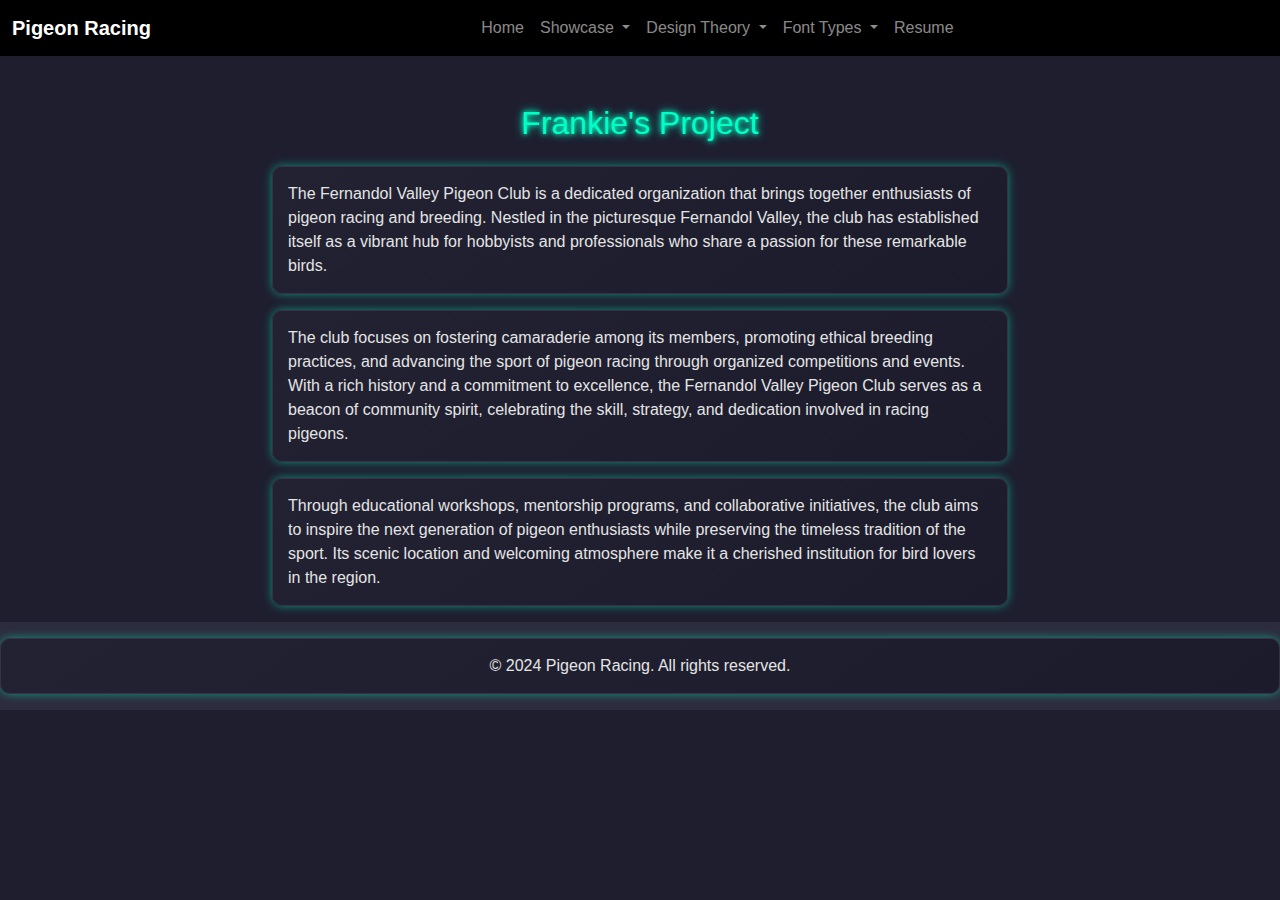
<file: index.html>
<!DOCTYPE html>
<html lang="en">
<head>
    <meta charset="UTF-8">
    <meta name="viewport" content="width=device-width, initial-scale=1.0">
    <title>Home - Pigeon Racing</title>
    <!-- Bootstrap CSS -->
    <link href="https://cdn.jsdelivr.net/npm/bootstrap@5.3.0-alpha1/dist/css/bootstrap.min.css" rel="stylesheet">
    <style>
        /* Futuristic Styling */
        body {
            background-color: #1e1e2f;
            color: #e5e5e5;
            font-family: 'Arial', sans-serif;
            margin: 0;
        }

        h2 {
            color: #00ffc6;
            text-shadow: 0 0 5px #00ffc6, 0 0 10px #00ffc6;
        }

        p {
            background: linear-gradient(145deg, #222233, #1b1b2b);
            padding: 15px;
            border-radius: 10px;
            border: 1px solid #333344;
            box-shadow: 0 0 10px rgba(0, 255, 198, 0.5);
            transition: transform 0.3s ease, box-shadow 0.3s ease;
        }

        p:hover {
            transform: translateY(-5px);
            box-shadow: 0 0 20px rgba(0, 255, 198, 0.8);
        }

        nav {
            background-color: #000;
        }

        nav a {
            color: #e5e5e5;
            font-weight: bold;
            transition: color 0.3s ease, text-shadow 0.3s ease;
        }

        nav a:hover {
            color: #00ffc6;
            text-shadow: 0 0 5px #00ffc6, 0 0 10px #00ffc6;
        }

        footer {
            background-color: #2c2c3e;
            color: #e5e5e5;
        }

        footer p {
            margin: 0;
        }

        /* Responsive Adjustments */
        @media (max-width: 768px) {
            p {
                font-size: 0.9rem;
            }

            h2 {
                font-size: 1.5rem;
            }
        }
    </style>
</head>
<body>
    <!-- Header Section -->
    <header>
        <nav class="navbar navbar-expand-lg navbar-dark">
            <div class="container-fluid">
                <a class="navbar-brand" href="index.html">Pigeon Racing</a>
                <button class="navbar-toggler" type="button" data-bs-toggle="collapse" data-bs-target="#navbarNav" aria-controls="navbarNav" aria-expanded="false" aria-label="Toggle navigation">
                    <span class="navbar-toggler-icon"></span>
                </button>
                <div class="collapse navbar-collapse" id="navbarNav">
                    <ul class="navbar-nav mx-auto">
                        <li class="nav-item">
                            <a class="nav-link" href="index.html">Home</a>
                        </li>
                        <li class="nav-item dropdown">
                            <a class="nav-link dropdown-toggle" href="#" id="showcaseDropdown" role="button" data-bs-toggle="dropdown" aria-expanded="false">
                                Showcase
                            </a>
                            <ul class="dropdown-menu" aria-labelledby="showcaseDropdown">
                                <li><a class="dropdown-item" href="showcase1.html">Showcase 1</a></li>
                                <li><a class="dropdown-item" href="showcase2.html">Showcase 2</a></li>
                                <li><a class="dropdown-item" href="showcase3.html">Showcase 3</a></li>
                                <li><a class="dropdown-item" href="showcase4.html">Showcase 4</a></li>
                            </ul>
                        </li>
                        <li class="nav-item dropdown">
                            <a class="nav-link dropdown-toggle" href="#" id="designTheoryDropdown" role="button" data-bs-toggle="dropdown" aria-expanded="false">
                                Design Theory
                            </a>
                            <ul class="dropdown-menu" aria-labelledby="designTheoryDropdown">
                                <li><a class="dropdown-item" href="ColorThemes.html">Color Themes</a></li>
                                <li><a class="dropdown-item" href="ColorTheoryArticle.html">Color Theory Article</a></li>
                                <li><a class="dropdown-item" href="ColorTheoryOverview.html">Color Theory Overview</a></li>
                                <li><a class="dropdown-item" href="TypographyArticle.html">Typography Article</a></li>
                                <li><a class="dropdown-item" href="TypographyOverview.html">Typography Overview</a></li>
                            </ul>
                        </li>
                        <li class="nav-item dropdown">
                            <a class="nav-link dropdown-toggle" href="#" id="fontTypesDropdown" role="button" data-bs-toggle="dropdown" aria-expanded="false">
                                Font Types
                            </a>
                            <ul class="dropdown-menu" aria-labelledby="fontTypesDropdown">
                                <li><a class="dropdown-item" href="FontTypesArticle.html">Font Types Article</a></li>
                            </ul>
                        </li>
                        <li class="nav-item">
                            <a class="nav-link" href="resume.html">Resume</a>
                        </li>
                    </ul>
                </div>
            </div>
        </nav>
    </header>

    <!-- Main Content -->
    <main class="container mt-5">
        <section class="row">
            <div class="col-lg-8 mx-auto">
                <h2 class="text-center mb-4">Frankie's Project</h2>
                <p>The Fernandol Valley Pigeon Club is a dedicated organization that brings together enthusiasts of pigeon racing and breeding. Nestled in the picturesque Fernandol Valley, the club has established itself as a vibrant hub for hobbyists and professionals who share a passion for these remarkable birds.</p>
                <p>The club focuses on fostering camaraderie among its members, promoting ethical breeding practices, and advancing the sport of pigeon racing through organized competitions and events. With a rich history and a commitment to excellence, the Fernandol Valley Pigeon Club serves as a beacon of community spirit, celebrating the skill, strategy, and dedication involved in racing pigeons.</p>
                <p>Through educational workshops, mentorship programs, and collaborative initiatives, the club aims to inspire the next generation of pigeon enthusiasts while preserving the timeless tradition of the sport. Its scenic location and welcoming atmosphere make it a cherished institution for bird lovers in the region.</p>
            </div>
        </section>
    </main>

    <!-- Footer -->
    <footer class="text-center py-3">
        <p>&copy; 2024 Pigeon Racing. All rights reserved.</p>
    </footer>

    <!-- Bootstrap JavaScript Bundle -->
    <script src="https://cdn.jsdelivr.net/npm/bootstrap@5.3.0-alpha1/dist/js/bootstrap.bundle.min.js"></script>
</body>
</html>
</file>
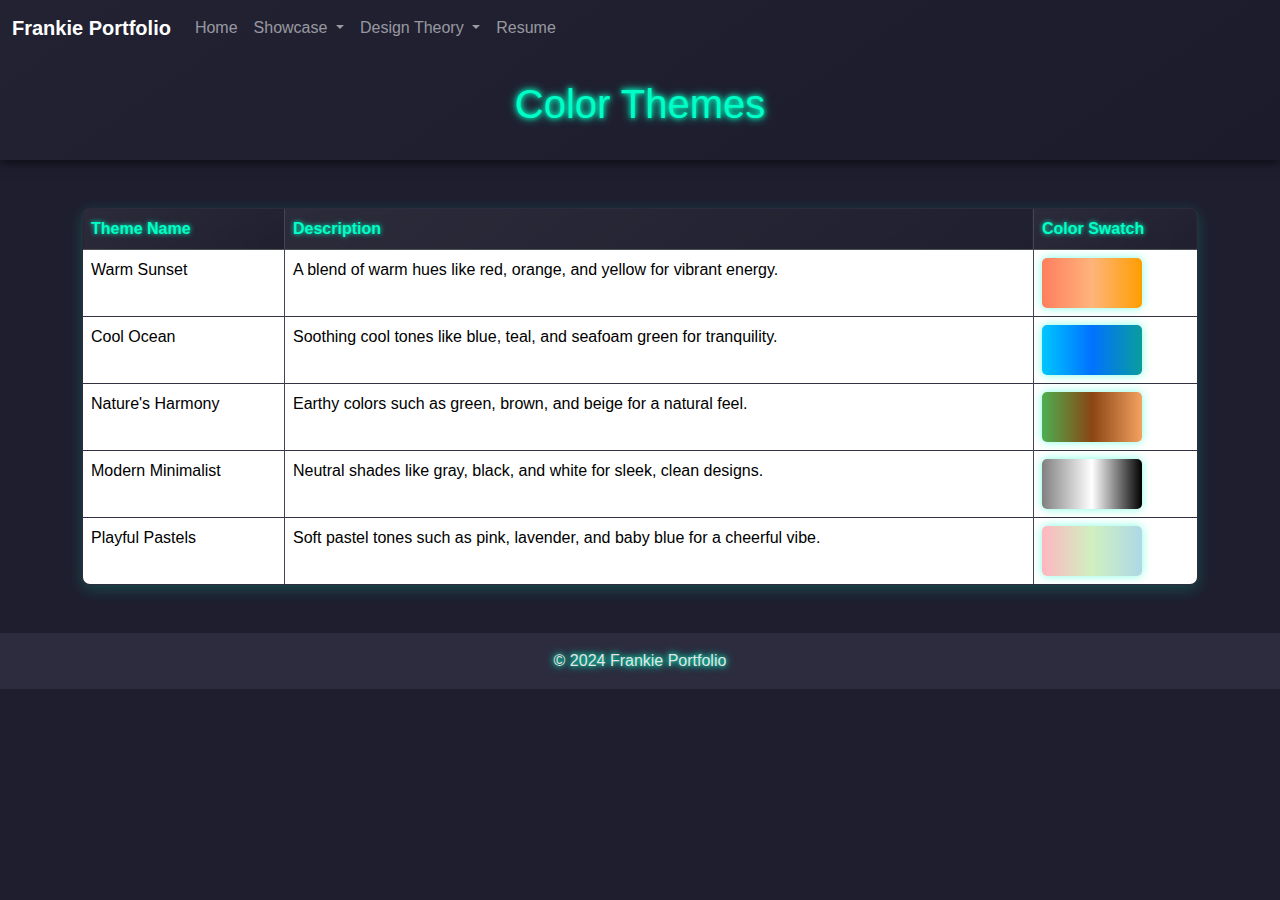
<file: ColorThemes.html>
<!DOCTYPE html>
<html lang="en">
<head>
    <meta charset="UTF-8">
    <meta name="viewport" content="width=device-width, initial-scale=1.0">
    <title>Color Themes Table</title>
    <!-- Bootstrap CSS -->
    <link href="https://cdn.jsdelivr.net/npm/bootstrap@5.3.0-alpha1/dist/css/bootstrap.min.css" rel="stylesheet">
    <style>
        /* Futuristic Styling */
        body {
            font-family: Arial, sans-serif;
            font-size: 16px;
            background-color: #1e1e2f;
            color: #e5e5e5;
        }

        header {
            background: linear-gradient(145deg, #222233, #1b1b2b);
            box-shadow: 0 4px 10px rgba(0, 0, 0, 0.5);
        }

        header h1 {
            color: #00ffc6;
            text-shadow: 0 0 5px #00ffc6, 0 0 10px #00ffc6;
        }

        nav a {
            color: #e5e5e5;
            font-weight: bold;
            transition: color 0.3s ease, text-shadow 0.3s ease;
        }

        nav a:hover {
            color: #00ffc6;
            text-shadow: 0 0 5px #00ffc6, 0 0 10px #00ffc6;
        }

        .table {
            background-color: #2c2c3e;
            color: #e5e5e5;
            border: 1px solid #333344;
            border-radius: 8px;
            overflow: hidden;
            box-shadow: 0 4px 15px rgba(0, 255, 198, 0.2);
        }

        .table th, .table td {
            border-color: #444455;
        }

        .table th {
            background: linear-gradient(145deg, #2b2b3a, #1f1f2f);
            color: #00ffc6;
            text-shadow: 0 0 5px #00ffc6;
        }

        .color-block {
            width: 100px;
            height: 50px;
            border-radius: 5px;
            box-shadow: 0 0 10px rgba(0, 255, 198, 0.5);
        }

        .warm-sunset {
            background: linear-gradient(to right, #ff7e5f, #feb47b, #ff9e00);
        }

        .cool-ocean {
            background: linear-gradient(to right, #00c6ff, #0072ff, #0a9d9d);
        }

        .nature-harmony {
            background: linear-gradient(to right, #4caf50, #8b4513, #f4a261);
        }

        .modern-minimalist {
            background: linear-gradient(to right, #808080, #ffffff, #000000);
        }

        .playful-pastels {
            background: linear-gradient(to right, #ffb6c1, #d0f0c0, #add8e6);
        }

        footer {
            background-color: #2c2c3e;
            color: #e5e5e5;
            text-shadow: 0 0 5px #00ffc6, 0 0 10px #00ffc6;
        }

        footer p {
            margin: 0;
        }

        /* Futuristic Hover Effects */
        .table-hover tbody tr:hover {
            background: linear-gradient(145deg, #2a2a3b, #1e1e2f);
            color: #00ffc6;
            transition: background-color 0.3s ease, color 0.3s ease;
        }

        /* Responsive Adjustments */
        @media (max-width: 768px) {
            header h1 {
                font-size: 1.8rem;
            }

            .table {
                font-size: 0.875rem;
            }
        }
    </style>
</head>
<body>
  <header>
    <nav class="navbar navbar-expand-lg navbar-dark">
        <div class="container-fluid">
            <a class="navbar-brand" href="index.html">Frankie Portfolio</a>
            <button class="navbar-toggler" type="button" data-bs-toggle="collapse" data-bs-target="#navbarNav" aria-controls="navbarNav" aria-expanded="false" aria-label="Toggle navigation">
                <span class="navbar-toggler-icon"></span>
            </button>
            <div class="collapse navbar-collapse" id="navbarNav">
                <ul class="navbar-nav">
                    <li class="nav-item">
                        <a class="nav-link" href="index.html">Home</a>
                    </li>
                    <li class="nav-item dropdown">
                        <a class="nav-link dropdown-toggle" href="#" id="showcaseDropdown" role="button" data-bs-toggle="dropdown" aria-expanded="false">
                            Showcase
                        </a>
                        <ul class="dropdown-menu" aria-labelledby="showcaseDropdown">
                            <li><a class="dropdown-item" href="showcase1.html">Showcase 1</a></li>
                            <li><a class="dropdown-item" href="showcase2.html">Showcase 2</a></li>
                            <li><a class="dropdown-item" href="showcase3.html">Showcase 3</a></li>
                            <li><a class="dropdown-item" href="showcase4.html">Showcase 4</a></li>
                        </ul>
                    </li>
                    <li class="nav-item dropdown">
                        <a class="nav-link dropdown-toggle" href="#" id="designTheoryDropdown" role="button" data-bs-toggle="dropdown" aria-expanded="false">
                            Design Theory
                        </a>
                        <ul class="dropdown-menu" aria-labelledby="designTheoryDropdown">
                            <li><a class="dropdown-item" href="ColorThemes.html">Color Themes</a></li>
                            <li><a class="dropdown-item" href="ColorTheoryArticle.html">Color Theory Article</a></li>
                            <li><a class="dropdown-item" href="ColorTheoryOverview.html">Color Theory Overview</a></li>
                            <li><a class="dropdown-item" href="TypographyArticle.html">Typography Article</a></li>
                            <li><a class="dropdown-item" href="TypographyOverview.html">Typography Overview</a></li>
                        </ul>
                    </li>
                    <li class="nav-item">
                        <a class="nav-link" href="resume.html">Resume</a>
                    </li>
                </ul>
            </div>
        </div>
    </nav>
    <div class="text-center py-4">
        <h1>Color Themes</h1>
    </div>
  </header>

  <main class="container my-5">
    <table class="table table-bordered table-hover">
        <thead class="table-dark">
            <tr>
                <th>Theme Name</th>
                <th>Description</th>
                <th>Color Swatch</th>
            </tr>
        </thead>
        <tbody>
            <tr>
                <td>Warm Sunset</td>
                <td>A blend of warm hues like red, orange, and yellow for vibrant energy.</td>
                <td><div class="color-block warm-sunset"></div></td>
            </tr>
            <tr>
                <td>Cool Ocean</td>
                <td>Soothing cool tones like blue, teal, and seafoam green for tranquility.</td>
                <td><div class="color-block cool-ocean"></div></td>
            </tr>
            <tr>
                <td>Nature's Harmony</td>
                <td>Earthy colors such as green, brown, and beige for a natural feel.</td>
                <td><div class="color-block nature-harmony"></div></td>
            </tr>
            <tr>
                <td>Modern Minimalist</td>
                <td>Neutral shades like gray, black, and white for sleek, clean designs.</td>
                <td><div class="color-block modern-minimalist"></div></td>
            </tr>
            <tr>
                <td>Playful Pastels</td>
                <td>Soft pastel tones such as pink, lavender, and baby blue for a cheerful vibe.</td>
                <td><div class="color-block playful-pastels"></div></td>
            </tr>
        </tbody>
    </table>
  </main>

  <footer class="text-center py-3">
    <p>&copy; 2024 Frankie Portfolio</p>
  </footer>

  <!-- Bootstrap JavaScript Bundle -->
  <script src="https://cdn.jsdelivr.net/npm/bootstrap@5.3.0-alpha1/dist/js/bootstrap.bundle.min.js"></script>
</body>
</html>
</file>
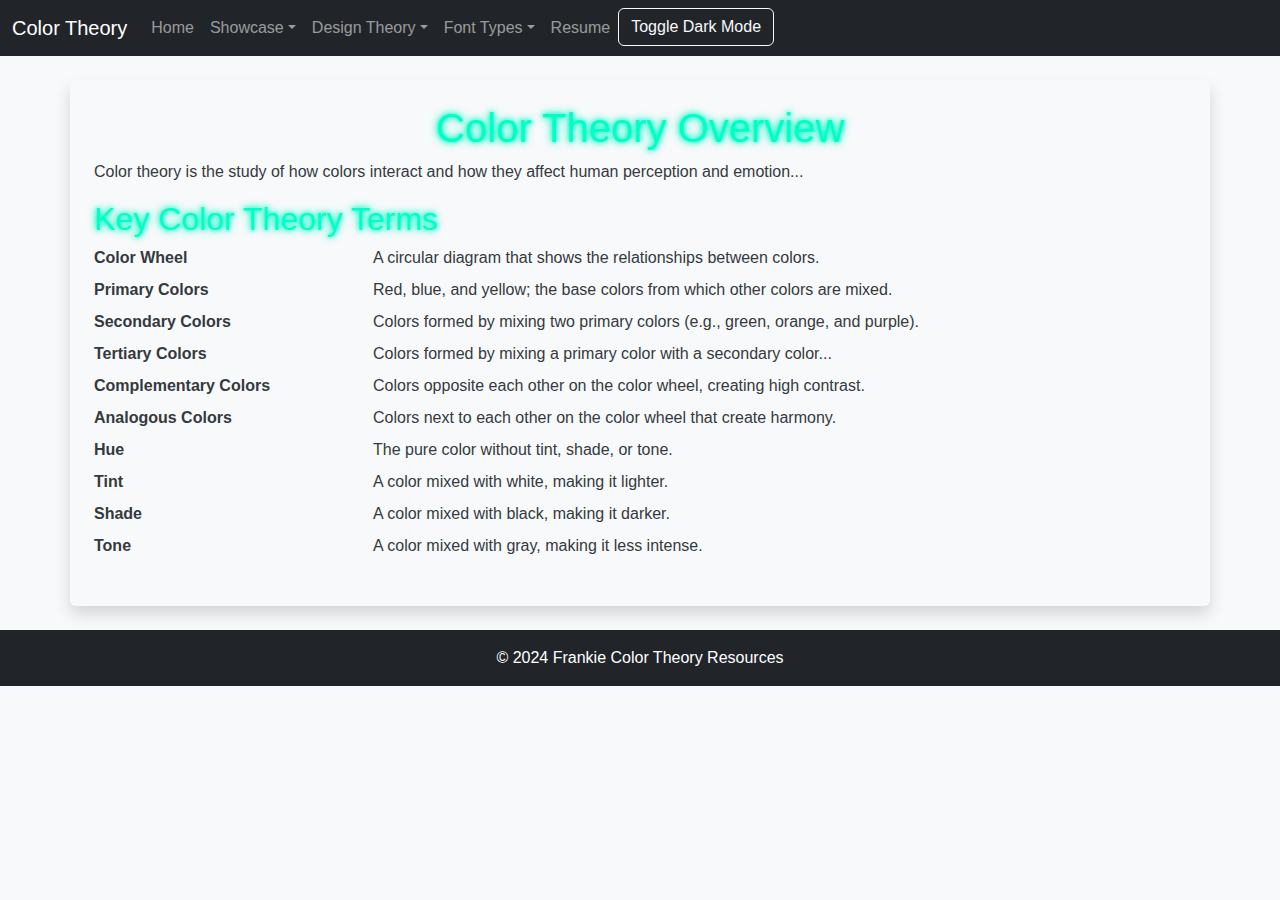
<file: ColorTheoryOverview.html>
<!DOCTYPE html>
<html lang="en">
<head>
    <meta charset="UTF-8">
    <meta name="viewport" content="width=device-width, initial-scale=1.0">
    <title>Color Theory Overview</title>
    <!-- Bootstrap CSS -->
    <link href="https://cdn.jsdelivr.net/npm/bootstrap@5.3.0-alpha1/dist/css/bootstrap.min.css" rel="stylesheet">
    <script src="https://cdn.jsdelivr.net/npm/bootstrap@5.3.0-alpha1/dist/js/bootstrap.bundle.min.js"></script>
    <style>
        /* General Styles */
        body {
            font-family: 'Arial', sans-serif;
            background-color: #f8f9fa;
            color: #343a40;
            margin: 0;
            padding: 0;
        }

        h1, h2 {
            color: #00ffc6;
            text-shadow: 0 0 5px #00ffc6, 0 0 10px #00ffc6;
        }

        dl dt {
            font-weight: bold;
            color: #343a40;
        }

        /* Dark Mode Styles */
        .dark-mode {
            background-color: #121212;
            color: #e5e5e5;
        }

        .dark-mode h1, .dark-mode h2 {
            color: #ffa726;
            text-shadow: 0 0 5px #ffa726, 0 0 15px #ffa726;
        }

        .dark-mode dt {
            color: #ffa726;
        }

        .dark-mode footer {
            background-color: #1e1e2f;
        }

        /* Footer Styling */
        footer {
            background-color: #343a40;
            color: white;
        }

        footer p {
            margin: 0;
        }

        /* Responsive Adjustments */
        @media (max-width: 768px) {
            h1 {
                font-size: 1.8rem;
            }

            dl dt, dl dd {
                font-size: 0.9rem;
            }
        }
    </style>
</head>
<body>
    <header class="bg-dark text-white sticky-top">
        <nav class="navbar navbar-expand-lg navbar-dark">
            <div class="container-fluid">
                <a class="navbar-brand" href="#">Color Theory</a>
                <button class="navbar-toggler" type="button" data-bs-toggle="collapse" data-bs-target="#navbarNav" aria-controls="navbarNav" aria-expanded="false" aria-label="Toggle navigation">
                    <span class="navbar-toggler-icon"></span>
                </button>
                <div class="collapse navbar-collapse" id="navbarNav">
                    <ul class="navbar-nav">
                        <li class="nav-item"><a class="nav-link" href="index.html">Home</a></li>
                        <li class="nav-item dropdown">
                            <a class="nav-link dropdown-toggle" href="#" id="showcaseDropdown" role="button" data-bs-toggle="dropdown" aria-expanded="false">Showcase</a>
                            <ul class="dropdown-menu" aria-labelledby="showcaseDropdown">
                                <li><a class="dropdown-item" href="showcase1.html">Showcase 1</a></li>
                                <li><a class="dropdown-item" href="showcase2.html">Showcase 2</a></li>
                                <li><a class="dropdown-item" href="showcase3.html">Showcase 3</a></li>
                                <li><a class="dropdown-item" href="showcase4.html">Showcase 4</a></li>
                            </ul>
                        </li>
                        <li class="nav-item dropdown">
                            <a class="nav-link dropdown-toggle" href="#" id="designDropdown" role="button" data-bs-toggle="dropdown" aria-expanded="false">Design Theory</a>
                            <ul class="dropdown-menu" aria-labelledby="designDropdown">
                                <li><a class="dropdown-item" href="ColorThemes.html">Color Themes</a></li>
                                <li><a class="dropdown-item" href="ColorTheoryArticle.html">Color Theory Article</a></li>
                                <li><a class="dropdown-item" href="ColorTheoryOverview.html">Color Theory Overview</a></li>
                                <li><a class="dropdown-item" href="TypographyArticle.html">Typography Article</a></li>
                                <li><a class="dropdown-item" href="TypographyOverview.html">Typography Overview</a></li>
                            </ul>
                        </li>
                        <li class="nav-item dropdown">
                            <a class="nav-link dropdown-toggle" href="#" id="fontDropdown" role="button" data-bs-toggle="dropdown" aria-expanded="false">Font Types</a>
                            <ul class="dropdown-menu" aria-labelledby="fontDropdown">
                                <li><a class="dropdown-item" href="FontTypesArticle.html">Font Types Article</a></li>
                            </ul>
                        </li>
                        <li class="nav-item"><a class="nav-link" href="resume.html">Resume</a></li>
                        <li class="nav-item"><button class="btn btn-outline-light" onclick="toggleMode()">Toggle Dark Mode</button></li>
                    </ul>
                </div>
            </div>
        </nav>
    </header>

    <main class="container my-4 p-4 bg-light rounded shadow">
        <h1 class="text-center">Color Theory Overview</h1>
        <p>Color theory is the study of how colors interact and how they affect human perception and emotion...</p>

        <h2>Key Color Theory Terms</h2>
        <dl class="row">
            <dt class="col-sm-3">Color Wheel</dt>
            <dd class="col-sm-9">A circular diagram that shows the relationships between colors.</dd>

            <dt class="col-sm-3">Primary Colors</dt>
            <dd class="col-sm-9">Red, blue, and yellow; the base colors from which other colors are mixed.</dd>

            <dt class="col-sm-3">Secondary Colors</dt>
            <dd class="col-sm-9">Colors formed by mixing two primary colors (e.g., green, orange, and purple).</dd>

            <dt class="col-sm-3">Tertiary Colors</dt>
            <dd class="col-sm-9">Colors formed by mixing a primary color with a secondary color...</dd>

            <dt class="col-sm-3">Complementary Colors</dt>
            <dd class="col-sm-9">Colors opposite each other on the color wheel, creating high contrast.</dd>

            <dt class="col-sm-3">Analogous Colors</dt>
            <dd class="col-sm-9">Colors next to each other on the color wheel that create harmony.</dd>

            <dt class="col-sm-3">Hue</dt>
            <dd class="col-sm-9">The pure color without tint, shade, or tone.</dd>

            <dt class="col-sm-3">Tint</dt>
            <dd class="col-sm-9">A color mixed with white, making it lighter.</dd>

            <dt class="col-sm-3">Shade</dt>
            <dd class="col-sm-9">A color mixed with black, making it darker.</dd>

            <dt class="col-sm-3">Tone</dt>
            <dd class="col-sm-9">A color mixed with gray, making it less intense.</dd>
        </dl>
    </main>

    <footer class="text-center py-3 bg-dark text-white">
        <p>&copy; 2024 Frankie Color Theory Resources</p>
    </footer>

    <script>
        function toggleMode() {
            document.body.classList.toggle('dark-mode');
        }
    </script>
</body>
</html>
</file>
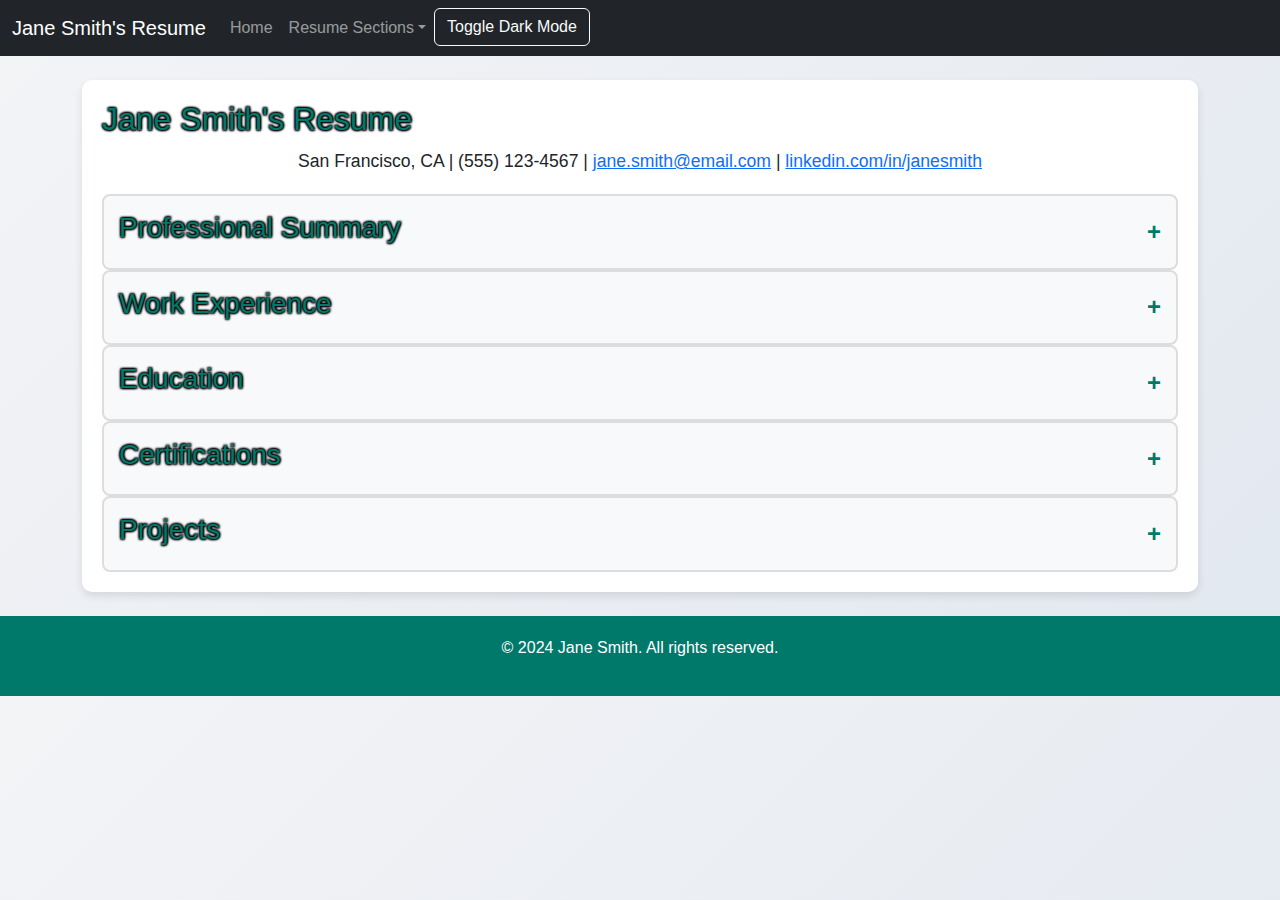
<file: resume.html>
<!DOCTYPE html>
<html lang="en">
<head>
  <meta charset="UTF-8">
  <meta name="viewport" content="width=device-width, initial-scale=1.0">
  <title>Jane Smith's Resume</title>
  <link href="https://cdn.jsdelivr.net/npm/bootstrap@5.3.0-alpha1/dist/css/bootstrap.min.css" rel="stylesheet">
  <script src="https://cdn.jsdelivr.net/npm/bootstrap@5.3.0-alpha1/dist/js/bootstrap.bundle.min.js"></script>
  <style>
    /* General Styling */
    body {
      font-family: 'Arial', sans-serif;
      background: linear-gradient(135deg, #f3f4f6, #e2e8f0);
    }

    /* Dark Mode Styling */
    .dark-mode {
      background-color: #121212;
      color: white;
    }

    .dark-mode a {
      color: #4FC3F7;
    }

    .dark-mode a:hover {
      color: #81D4FA;
    }

    /* Resume Container */
    .resume-container {
      background-color: white;
      box-shadow: 0 4px 8px rgba(0, 0, 0, 0.1);
      border-radius: 10px;
      padding: 20px;
      margin-top: 20px;
    }

    /* Section Styling */
    .section-header {
      display: flex;
      justify-content: space-between;
      align-items: center;
      background-color: #f8f9fa;
      padding: 15px;
      border: 2px solid #ddd;
      border-radius: 8px;
      cursor: pointer;
      transition: background-color 0.3s;
    }

    .section-header:hover {
      background-color: #e0f7fa;
    }

    .section-content {
      display: none;
      padding: 15px;
      border: 2px solid #ddd;
      border-top: none;
      border-radius: 0 0 8px 8px;
    }

    .toggle-icon {
      font-weight: bold;
      font-size: 1.5em;
      color: #00796b;
    }

    /* Typography */
    .resume-container h2,
    .resume-container h3 {
      color: #00796b;
      text-shadow: -1px -1px 2px #000, 1px -1px 2px #000, -1px 1px 2px #000, 1px 1px 2px #000;
    }

    .resume-container p {
      line-height: 1.8;
      font-size: 1.1rem;
    }

    /* Footer Styling */
    footer {
      text-align: center;
      padding: 20px;
      background-color: #00796b;
      color: white;
    }

    /* Responsive Design */
    @media (max-width: 768px) {
      .section-header {
        flex-direction: column;
        align-items: flex-start;
      }

      footer {
        padding: 15px;
      }

      .resume-container h2 {
        font-size: 1.5rem;
      }
    }
  </style>
</head>
<body>
  <!-- Header -->
  <header class="bg-dark text-white sticky-top">
    <nav class="navbar navbar-expand-lg navbar-dark">
      <div class="container-fluid">
        <a class="navbar-brand" href="#">Jane Smith's Resume</a>
        <button class="navbar-toggler" type="button" data-bs-toggle="collapse" data-bs-target="#navbarNav" aria-controls="navbarNav" aria-expanded="false" aria-label="Toggle navigation">
          <span class="navbar-toggler-icon"></span>
        </button>
        <div class="collapse navbar-collapse" id="navbarNav">
          <ul class="navbar-nav">
            <li class="nav-item"><a class="nav-link" href="index.html">Home</a></li>
            <li class="nav-item dropdown">
              <a class="nav-link dropdown-toggle" href="#" id="resumeDropdown" role="button" data-bs-toggle="dropdown" aria-expanded="false">Resume Sections</a>
              <ul class="dropdown-menu" aria-labelledby="resumeDropdown">
                <li><a class="dropdown-item" href="#professional-summary" onclick="openAndScrollTo('professional-summary')">Professional Summary</a></li>
                <li><a class="dropdown-item" href="#work-experience" onclick="openAndScrollTo('work-experience')">Work Experience</a></li>
                <li><a class="dropdown-item" href="#education" onclick="openAndScrollTo('education')">Education</a></li>
                <li><a class="dropdown-item" href="#certifications" onclick="openAndScrollTo('certifications')">Certifications</a></li>
                <li><a class="dropdown-item" href="#projects" onclick="openAndScrollTo('projects')">Projects</a></li>
              </ul>
            </li>
            <li class="nav-item"><button class="btn btn-outline-light" onclick="toggleMode()">Toggle Dark Mode</button></li>
          </ul>
        </div>
      </div>
    </nav>
  </header>

  <!-- Main Content -->
  <main class="container my-4">
    <div class="resume-container">
      <h2>Jane Smith's Resume</h2>
      <p class="text-center">
        San Francisco, CA | (555) 123-4567 | <a href="mailto:jane.smith@email.com">jane.smith@email.com</a> | 
        <a href="https://linkedin.com/in/janesmith" target="_blank">linkedin.com/in/janesmith</a>
      </p>

      <!-- Sections -->
      <div id="professional-summary" class="section-header" onclick="toggleSection('professional-summary')">
        <h3>Professional Summary</h3>
        <span class="toggle-icon">+</span>
      </div>
      <div id="professional-summary-content" class="section-content">
        <p>Results-driven Software Engineer with over 5 years of experience...</p>
      </div>

      <div id="work-experience" class="section-header" onclick="toggleSection('work-experience')">
        <h3>Work Experience</h3>
        <span class="toggle-icon">+</span>
      </div>
      <div id="work-experience-content" class="section-content">
        <p><strong>Senior Software Engineer | Tech Solutions Inc. | Jan 2021 - Present</strong></p>
        <ul>
          <li>Led the development of a cloud-native payment processing system...</li>
        </ul>
      </div>

      <div id="education" class="section-header" onclick="toggleSection('education')">
        <h3>Education</h3>
        <span class="toggle-icon">+</span>
      </div>
      <div id="education-content" class="section-content">
        <p><strong>Bachelor of Science in Computer Science</strong></p>
        <p>University of California, Berkeley | Graduated 2018</p>
      </div>

      <div id="certifications" class="section-header" onclick="toggleSection('certifications')">
        <h3>Certifications</h3>
        <span class="toggle-icon">+</span>
      </div>
      <div id="certifications-content" class="section-content">
        <ul>
          <li>AWS Certified Solutions Architect – Associate</li>
        </ul>
      </div>

      <div id="projects" class="section-header" onclick="toggleSection('projects')">
        <h3>Projects</h3>
        <span class="toggle-icon">+</span>
      </div>
      <div id="projects-content" class="section-content">
        <p><strong>E-commerce Platform</strong></p>
        <ul>
          <li>Developed a full-stack e-commerce platform...</li>
        </ul>
      </div>
    </div>
  </main>

  <!-- Footer -->
  <footer>
    <p>&copy; 2024 Jane Smith. All rights reserved.</p>
  </footer>

  <script>
    function toggleSection(sectionId) {
      const sectionContent = document.getElementById(sectionId + '-content');
      const icon = sectionContent.previousElementSibling.querySelector('.toggle-icon');
      if (sectionContent.style.display === 'none' || sectionContent.style.display === '') {
        sectionContent.style.display = 'block';
        icon.textContent = '-';
      } else {
        sectionContent.style.display = 'none';
        icon.textContent = '+';
      }
    }

    function openAndScrollTo(sectionId) {
      const sectionHeader = document.getElementById(sectionId);
      const sectionContent = document.getElementById(sectionId + '-content');
      const icon = sectionHeader.querySelector('.toggle-icon');
      sectionContent.style.display = 'block';
      icon.textContent = '-';
      sectionHeader.scrollIntoView({ behavior: 'smooth' });
    }

    function toggleMode() {
      document.body.classList.toggle('dark-mode');
    }
  </script>
</body>
</html>
</file>
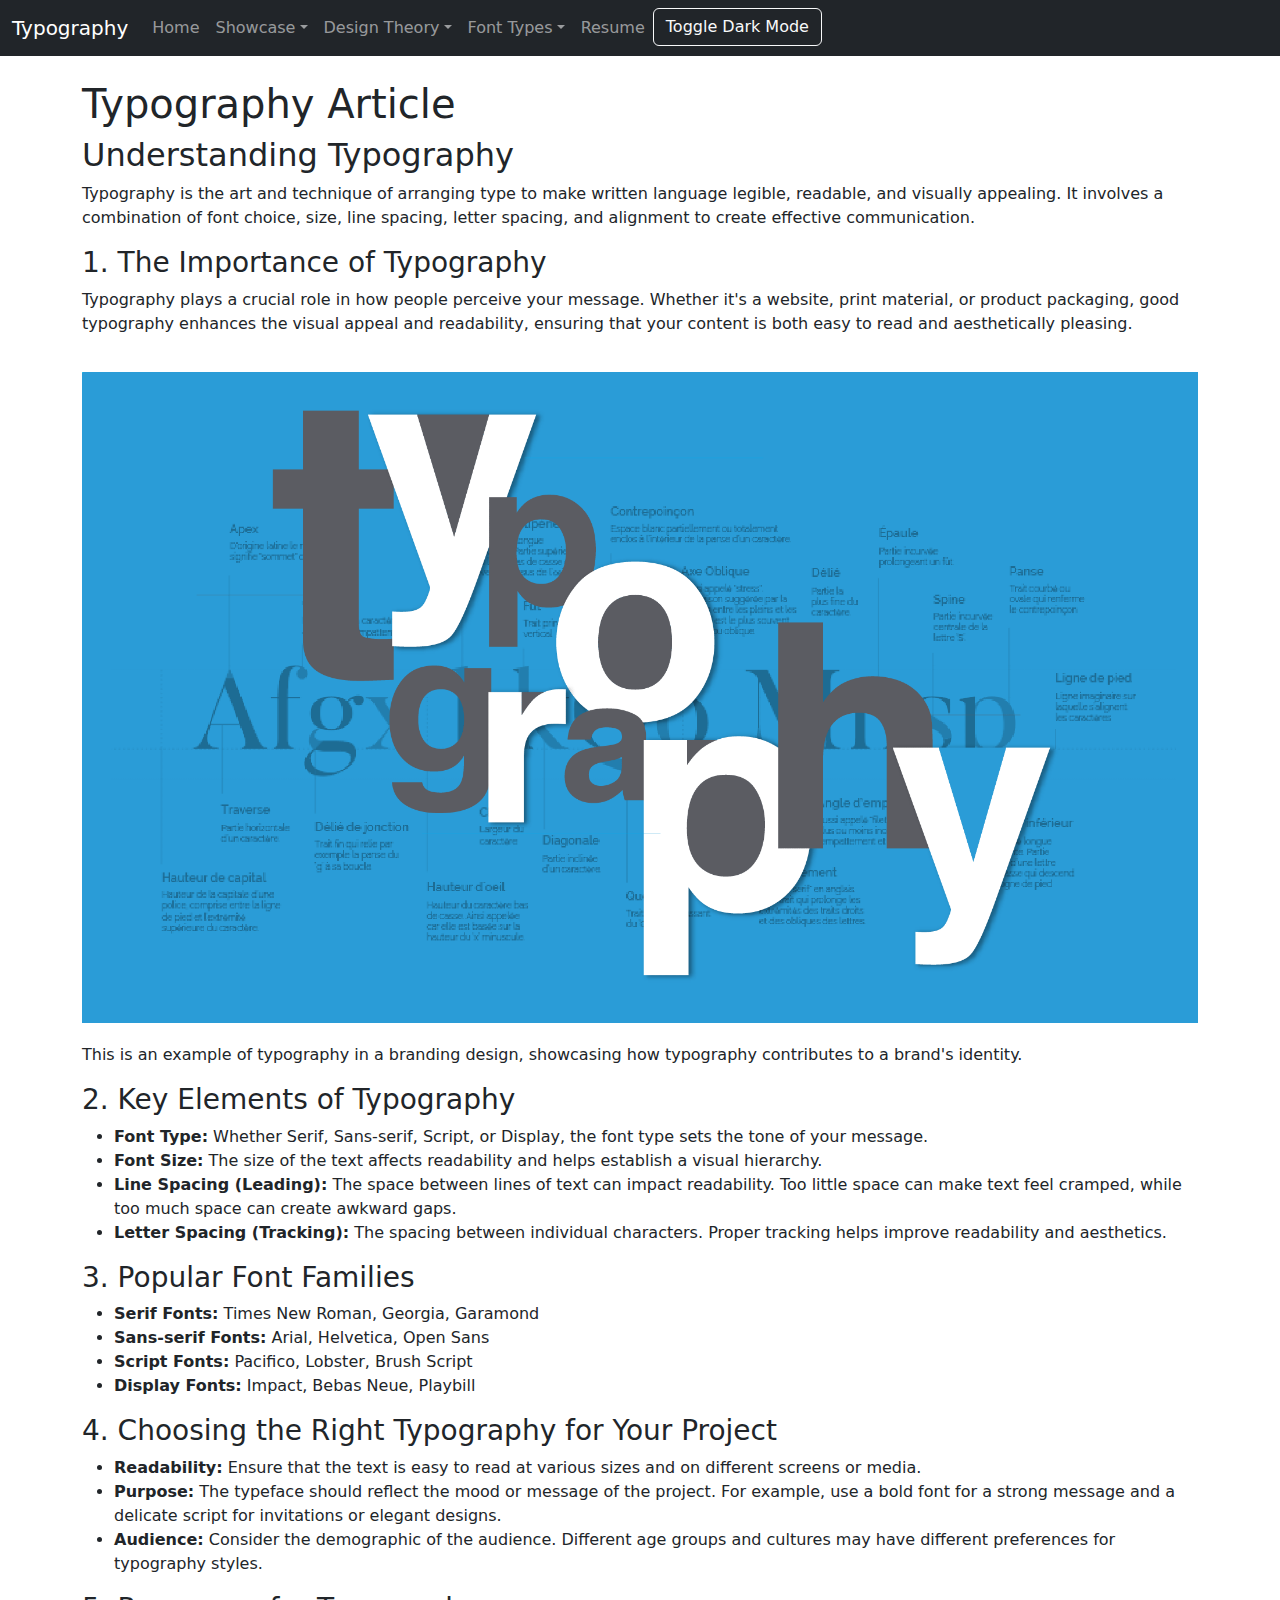
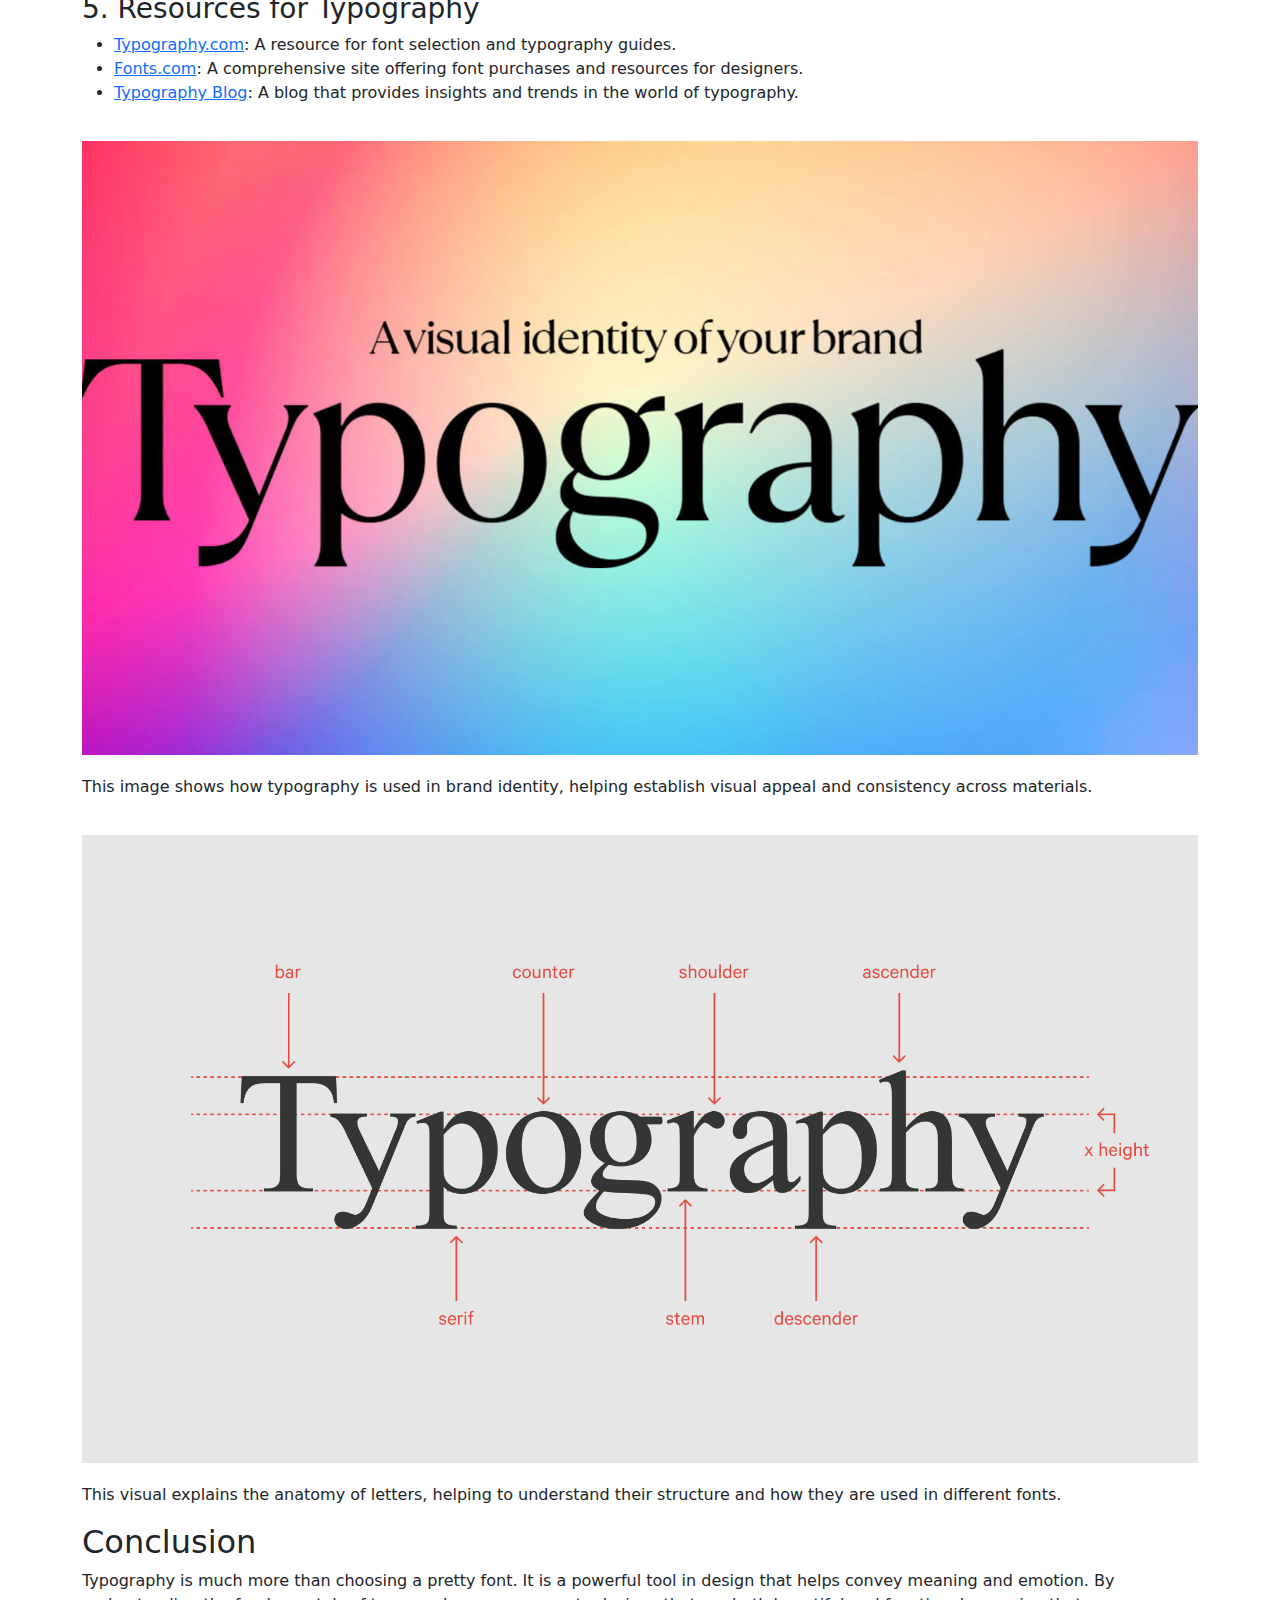
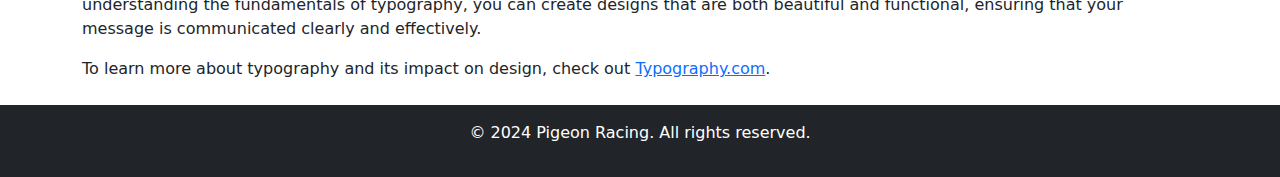
<file: TypographyArticle.html>
<!DOCTYPE html>
<html lang="en">
<head>
    <meta charset="UTF-8">
    <meta name="viewport" content="width=device-width, initial-scale=1.0">
    <title>Typography Article</title>
    <link href="https://cdn.jsdelivr.net/npm/bootstrap@5.3.0-alpha1/dist/css/bootstrap.min.css" rel="stylesheet">
    <script src="https://cdn.jsdelivr.net/npm/bootstrap@5.3.0-alpha1/dist/js/bootstrap.bundle.min.js"></script>
    <style>
        .dark-mode {
            background-color: #121212;
            color: white;
        }

        img {
            max-width: 100%;
            height: auto;
            margin: 20px 0;
        }
    </style>
</head>
<body>
    <header class="bg-dark text-white sticky-top">
        <nav class="navbar navbar-expand-lg navbar-dark">
            <div class="container-fluid">
                <a class="navbar-brand" href="#">Typography</a>
                <button class="navbar-toggler" type="button" data-bs-toggle="collapse" data-bs-target="#navbarNav" aria-controls="navbarNav" aria-expanded="false" aria-label="Toggle navigation">
                    <span class="navbar-toggler-icon"></span>
                </button>
                <div class="collapse navbar-collapse" id="navbarNav">
                    <ul class="navbar-nav">
                        <li class="nav-item"><a class="nav-link" href="index.html">Home</a></li>
                        <li class="nav-item dropdown">
                            <a class="nav-link dropdown-toggle" href="#" id="showcaseDropdown" role="button" data-bs-toggle="dropdown" aria-expanded="false">Showcase</a>
                            <ul class="dropdown-menu" aria-labelledby="showcaseDropdown">
                                <li><a class="dropdown-item" href="showcase1.html">Showcase 1</a></li>
                                <li><a class="dropdown-item" href="showcase2.html">Showcase 2</a></li>
                                <li><a class="dropdown-item" href="showcase3.html">Showcase 3</a></li>
                                <li><a class="dropdown-item" href="showcase4.html">Showcase 4</a></li>
                            </ul>
                        </li>
                        <li class="nav-item dropdown">
                            <a class="nav-link dropdown-toggle" href="#" id="designDropdown" role="button" data-bs-toggle="dropdown" aria-expanded="false">Design Theory</a>
                            <ul class="dropdown-menu" aria-labelledby="designDropdown">
                                <li><a class="dropdown-item" href="ColorThemes.html">Color Themes</a></li>
                                <li><a class="dropdown-item" href="ColorTheoryArticle.html">Color Theory Article</a></li>
                                <li><a class="dropdown-item" href="ColorTheoryOverview.html">Color Theory Overview</a></li>
                                <li><a class="dropdown-item" href="TypographyArticle.html">Typography Article</a></li>
                                <li><a class="dropdown-item" href="TypographyOverview.html">Typography Overview</a></li>
                            </ul>
                        </li>
                        <li class="nav-item dropdown">
                            <a class="nav-link dropdown-toggle" href="#" id="fontDropdown" role="button" data-bs-toggle="dropdown" aria-expanded="false">Font Types</a>
                            <ul class="dropdown-menu" aria-labelledby="fontDropdown">
                                <li><a class="dropdown-item" href="FontTypesArticle.html">Font Types Article</a></li>
                            </ul>
                        </li>
                        <li class="nav-item"><a class="nav-link" href="resume.html">Resume</a></li>
                        <li class="nav-item"><button class="btn btn-outline-light" onclick="toggleMode()">Toggle Dark Mode</button></li>
                    </ul>
                </div>
            </div>
        </nav>
    </header>

    <main class="container my-4">
        <h1>Typography Article</h1>
        <h2>Understanding Typography</h2>
        <p>Typography is the art and technique of arranging type to make written language legible, readable, and visually appealing. It involves a combination of font choice, size, line spacing, letter spacing, and alignment to create effective communication.</p>

        <h3>1. The Importance of Typography</h3>
        <p>Typography plays a crucial role in how people perceive your message. Whether it's a website, print material, or product packaging, good typography enhances the visual appeal and readability, ensuring that your content is both easy to read and aesthetically pleasing.</p>

        <img src="https://thelaw818.github.io/portfolio/images/Hero-Image-1.png" alt="Hero Image Example">
        <p>This is an example of typography in a branding design, showcasing how typography contributes to a brand's identity.</p>

        <h3>2. Key Elements of Typography</h3>
        <ul>
            <li><strong>Font Type:</strong> Whether Serif, Sans-serif, Script, or Display, the font type sets the tone of your message.</li>
            <li><strong>Font Size:</strong> The size of the text affects readability and helps establish a visual hierarchy.</li>
            <li><strong>Line Spacing (Leading):</strong> The space between lines of text can impact readability. Too little space can make text feel cramped, while too much space can create awkward gaps.</li>
            <li><strong>Letter Spacing (Tracking):</strong> The spacing between individual characters. Proper tracking helps improve readability and aesthetics.</li>
        </ul>

        <h3>3. Popular Font Families</h3>
        <ul>
            <li><strong>Serif Fonts:</strong> Times New Roman, Georgia, Garamond</li>
            <li><strong>Sans-serif Fonts:</strong> Arial, Helvetica, Open Sans</li>
            <li><strong>Script Fonts:</strong> Pacifico, Lobster, Brush Script</li>
            <li><strong>Display Fonts:</strong> Impact, Bebas Neue, Playbill</li>
        </ul>

        <h3>4. Choosing the Right Typography for Your Project</h3>
        <ul>
            <li><strong>Readability:</strong> Ensure that the text is easy to read at various sizes and on different screens or media.</li>
            <li><strong>Purpose:</strong> The typeface should reflect the mood or message of the project. For example, use a bold font for a strong message and a delicate script for invitations or elegant designs.</li>
            <li><strong>Audience:</strong> Consider the demographic of the audience. Different age groups and cultures may have different preferences for typography styles.</li>
        </ul>

        <h3>5. Resources for Typography</h3>
        <ul>
            <li><a href="https://www.typography.com/" target="_blank">Typography.com</a>: A resource for font selection and typography guides.</li>
            <li><a href="https://www.fonts.com/" target="_blank">Fonts.com</a>: A comprehensive site offering font purchases and resources for designers.</li>
            <li><a href="https://www.typography.com/blog" target="_blank">Typography Blog</a>: A blog that provides insights and trends in the world of typography.</li>
        </ul>

        <img src="https://thelaw818.github.io/portfolio/images/Typography-for-brand-identity.jpg" alt="Typography for Brand Identity">
        <p>This image shows how typography is used in brand identity, helping establish visual appeal and consistency across materials.</p>

        <img src="https://thelaw818.github.io/portfolio/images/62b8cbc813d0fa85129ac5c9_20-typography-faqs-letter-anatomy.png" alt="Letter Anatomy Typography">
        <p>This visual explains the anatomy of letters, helping to understand their structure and how they are used in different fonts.</p>

        <h2>Conclusion</h2>
        <p>Typography is much more than choosing a pretty font. It is a powerful tool in design that helps convey meaning and emotion. By understanding the fundamentals of typography, you can create designs that are both beautiful and functional, ensuring that your message is communicated clearly and effectively.</p>

        <p>To learn more about typography and its impact on design, check out <a href="https://www.typography.com/" target="_blank">Typography.com</a>.</p>
    </main>

    <footer class="text-center py-3 bg-dark text-white">
        <p>&copy; 2024 Pigeon Racing. All rights reserved.</p>
    </footer>

    <script>
        function toggleMode() {
            document.body.classList.toggle('dark-mode');
        }
    </script>
</body>
</html>
</file>
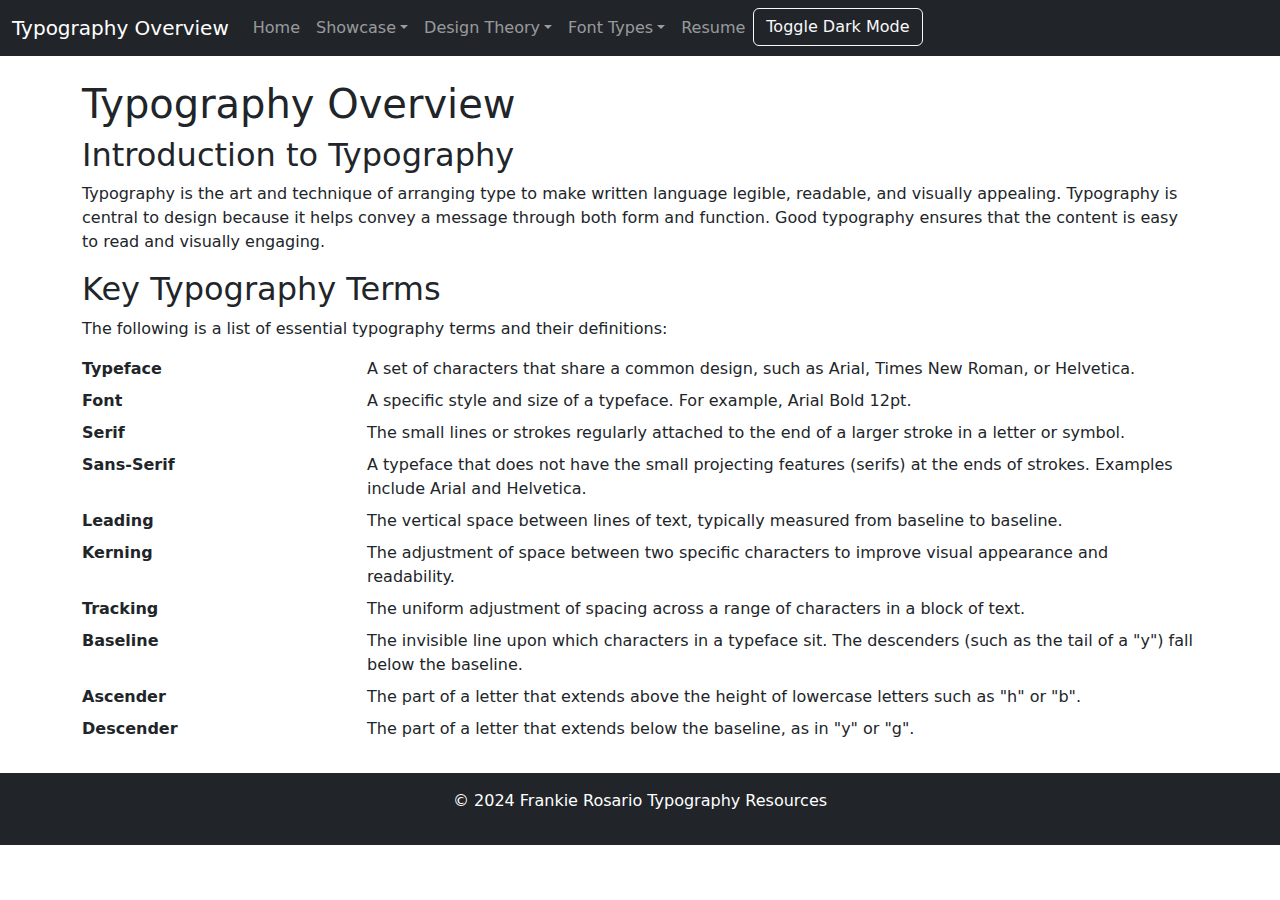
<file: TypographyOverview.html>
<!DOCTYPE html>
<html lang="en">
<head>
    <meta charset="UTF-8">
    <meta name="viewport" content="width=device-width, initial-scale=1.0">
    <title>Typography Overview</title>
    <link href="https://cdn.jsdelivr.net/npm/bootstrap@5.3.0-alpha1/dist/css/bootstrap.min.css" rel="stylesheet">
    <script src="https://cdn.jsdelivr.net/npm/bootstrap@5.3.0-alpha1/dist/js/bootstrap.bundle.min.js"></script>
    <style>
        .dark-mode {
            background-color: #121212;
            color: white;
        }
    </style>
</head>
<body>
    <header class="bg-dark text-white sticky-top">
        <nav class="navbar navbar-expand-lg navbar-dark">
            <div class="container-fluid">
                <a class="navbar-brand" href="#">Typography Overview</a>
                <button class="navbar-toggler" type="button" data-bs-toggle="collapse" data-bs-target="#navbarNav" aria-controls="navbarNav" aria-expanded="false" aria-label="Toggle navigation">
                    <span class="navbar-toggler-icon"></span>
                </button>
                <div class="collapse navbar-collapse" id="navbarNav">
                    <ul class="navbar-nav">
                        <li class="nav-item"><a class="nav-link" href="index.html">Home</a></li>
                        <li class="nav-item dropdown">
                            <a class="nav-link dropdown-toggle" href="#" id="showcaseDropdown" role="button" data-bs-toggle="dropdown" aria-expanded="false">Showcase</a>
                            <ul class="dropdown-menu" aria-labelledby="showcaseDropdown">
                                <li><a class="dropdown-item" href="showcase1.html">Showcase 1</a></li>
                                <li><a class="dropdown-item" href="showcase2.html">Showcase 2</a></li>
                                <li><a class="dropdown-item" href="showcase3.html">Showcase 3</a></li>
                                <li><a class="dropdown-item" href="showcase4.html">Showcase 4</a></li>
                            </ul>
                        </li>
                        <li class="nav-item dropdown">
                            <a class="nav-link dropdown-toggle" href="#" id="designDropdown" role="button" data-bs-toggle="dropdown" aria-expanded="false">Design Theory</a>
                            <ul class="dropdown-menu" aria-labelledby="designDropdown">
                                <li><a class="dropdown-item" href="ColorThemes.html">Color Themes</a></li>
                                <li><a class="dropdown-item" href="ColorTheoryArticle.html">Color Theory Article</a></li>
                                <li><a class="dropdown-item" href="ColorTheoryOverview.html">Color Theory Overview</a></li>
                                <li><a class="dropdown-item" href="TypographyArticle.html">Typography Article</a></li>
                                <li><a class="dropdown-item" href="TypographyOverview.html">Typography Overview</a></li>
                            </ul>
                        </li>
                        <li class="nav-item dropdown">
                            <a class="nav-link dropdown-toggle" href="#" id="fontDropdown" role="button" data-bs-toggle="dropdown" aria-expanded="false">Font Types</a>
                            <ul class="dropdown-menu" aria-labelledby="fontDropdown">
                                <li><a class="dropdown-item" href="FontTypesArticle.html">Font Types Article</a></li>
                            </ul>
                        </li>
                        <li class="nav-item"><a class="nav-link" href="resume.html">Resume</a></li>
                        <li class="nav-item"><button class="btn btn-outline-light" onclick="toggleMode()">Toggle Dark Mode</button></li>
                    </ul>
                </div>
            </div>
        </nav>
    </header>

    <main class="container my-4">
        <h1>Typography Overview</h1>
        <section>
            <h2>Introduction to Typography</h2>
            <p>Typography is the art and technique of arranging type to make written language legible, readable, and visually appealing. Typography is central to design because it helps convey a message through both form and function. Good typography ensures that the content is easy to read and visually engaging.</p>
        </section>

        <section>
            <h2>Key Typography Terms</h2>
            <p>The following is a list of essential typography terms and their definitions:</p>
            <dl class="row">
                <dt class="col-sm-3">Typeface</dt>
                <dd class="col-sm-9">A set of characters that share a common design, such as Arial, Times New Roman, or Helvetica.</dd>

                <dt class="col-sm-3">Font</dt>
                <dd class="col-sm-9">A specific style and size of a typeface. For example, Arial Bold 12pt.</dd>

                <dt class="col-sm-3">Serif</dt>
                <dd class="col-sm-9">The small lines or strokes regularly attached to the end of a larger stroke in a letter or symbol.</dd>

                <dt class="col-sm-3">Sans-Serif</dt>
                <dd class="col-sm-9">A typeface that does not have the small projecting features (serifs) at the ends of strokes. Examples include Arial and Helvetica.</dd>

                <dt class="col-sm-3">Leading</dt>
                <dd class="col-sm-9">The vertical space between lines of text, typically measured from baseline to baseline.</dd>

                <dt class="col-sm-3">Kerning</dt>
                <dd class="col-sm-9">The adjustment of space between two specific characters to improve visual appearance and readability.</dd>

                <dt class="col-sm-3">Tracking</dt>
                <dd class="col-sm-9">The uniform adjustment of spacing across a range of characters in a block of text.</dd>

                <dt class="col-sm-3">Baseline</dt>
                <dd class="col-sm-9">The invisible line upon which characters in a typeface sit. The descenders (such as the tail of a "y") fall below the baseline.</dd>

                <dt class="col-sm-3">Ascender</dt>
                <dd class="col-sm-9">The part of a letter that extends above the height of lowercase letters such as "h" or "b".</dd>

                <dt class="col-sm-3">Descender</dt>
                <dd class="col-sm-9">The part of a letter that extends below the baseline, as in "y" or "g".</dd>
            </dl>
        </section>
    </main>

    <footer class="text-center py-3 bg-dark text-white">
        <p>&copy; 2024 Frankie Rosario Typography Resources</p>
    </footer>

    <script>
        function toggleMode() {
            document.body.classList.toggle('dark-mode');
        }
    </script>
</body>
</html>
</file>
